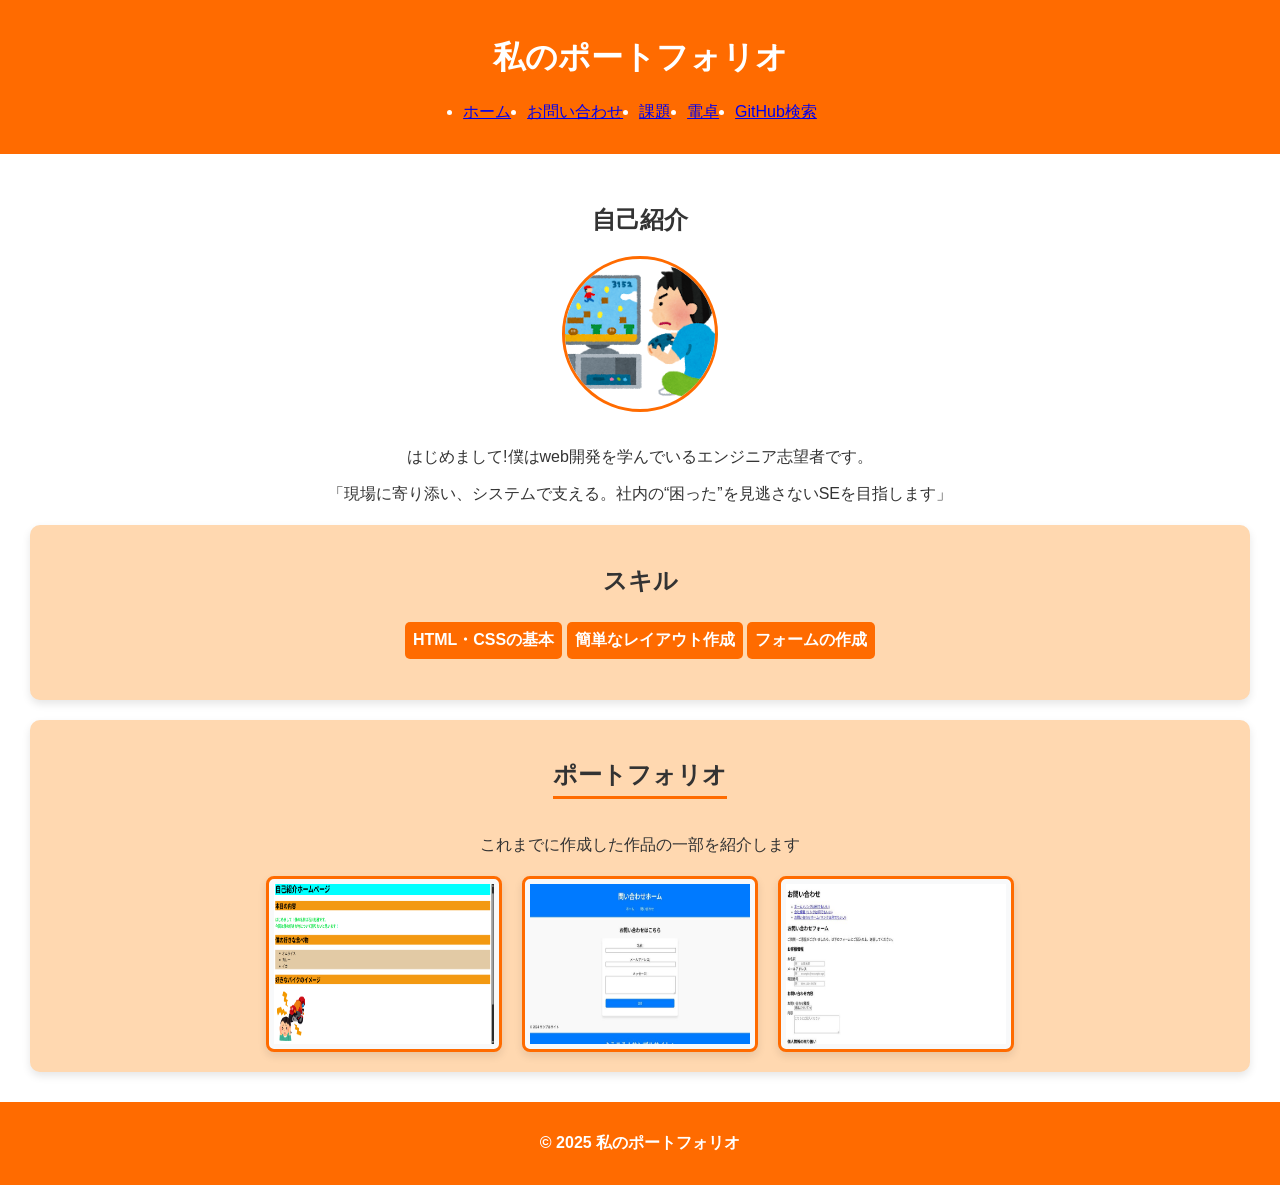
<file: index.html>
<!DOCTYPE html>
<html lang="ja">
<head>
    <meta charset="UTF-8">
    <meta name="viewport" content="width=device-width, initial-scale=1.0">
    <title>ポートフォリオ</title>
    <link rel="stylesheet" href="start-folder/css/style2.css">
</head>
<body>
    <header>
        <h1>私のポートフォリオ</h1>
        <nav>
            <ul class="parent">
                <li><a href="index.html">ホーム</a></li>
                <li><a href="start-folder/contact.html">お問い合わせ</a></li>
                <li><a href="start-folder/work.html">課題</a></li>
                <li><a href="start-folder/calculate.html">電卓</a></li>
                <li><a href="start-folder/githubsearch.html">GitHub検索</a></li>
            </ul>
        </nav>
    </header>
    <main>
        <section class="profile">
            <h2>自己紹介</h2>
            <img src="start-folder/img/profile.png" alt="プロフィール写真" class="profile-img">
            <p>はじめまして!僕はweb開発を学んでいるエンジニア志望者です。<dt></dt>
                「現場に寄り添い、システムで支える。社内の“困った”を見逃さないSEを目指します」
            </p>
        </section>
        <section class="skills">
            <h2>スキル</h2>
            <ul class="skill-list" style="list-style: none; padding: 0;">
                <li>HTML・CSSの基本</li>
                <li>簡単なレイアウト作成</li>
                <li>フォームの作成</li>
            </ul>
        </section>
        <section class="portfolio">
            <h2>ポートフォリオ</h2>
            <p>これまでに作成した作品の一部を紹介します</p>
            <div class="portfolio-items">
                <img src="start-folder/img/work1.png" alt="作品1">
                <img src="start-folder/img/work2.jpg" alt="作品2">
                <img src="start-folder/img/work3.jpg" alt="作品3">
            </div>
        </section>
    </main>
    <footer>
        <p>&copy; 2025 私のポートフォリオ</p>
    </footer>
</body>
</html>
</file>
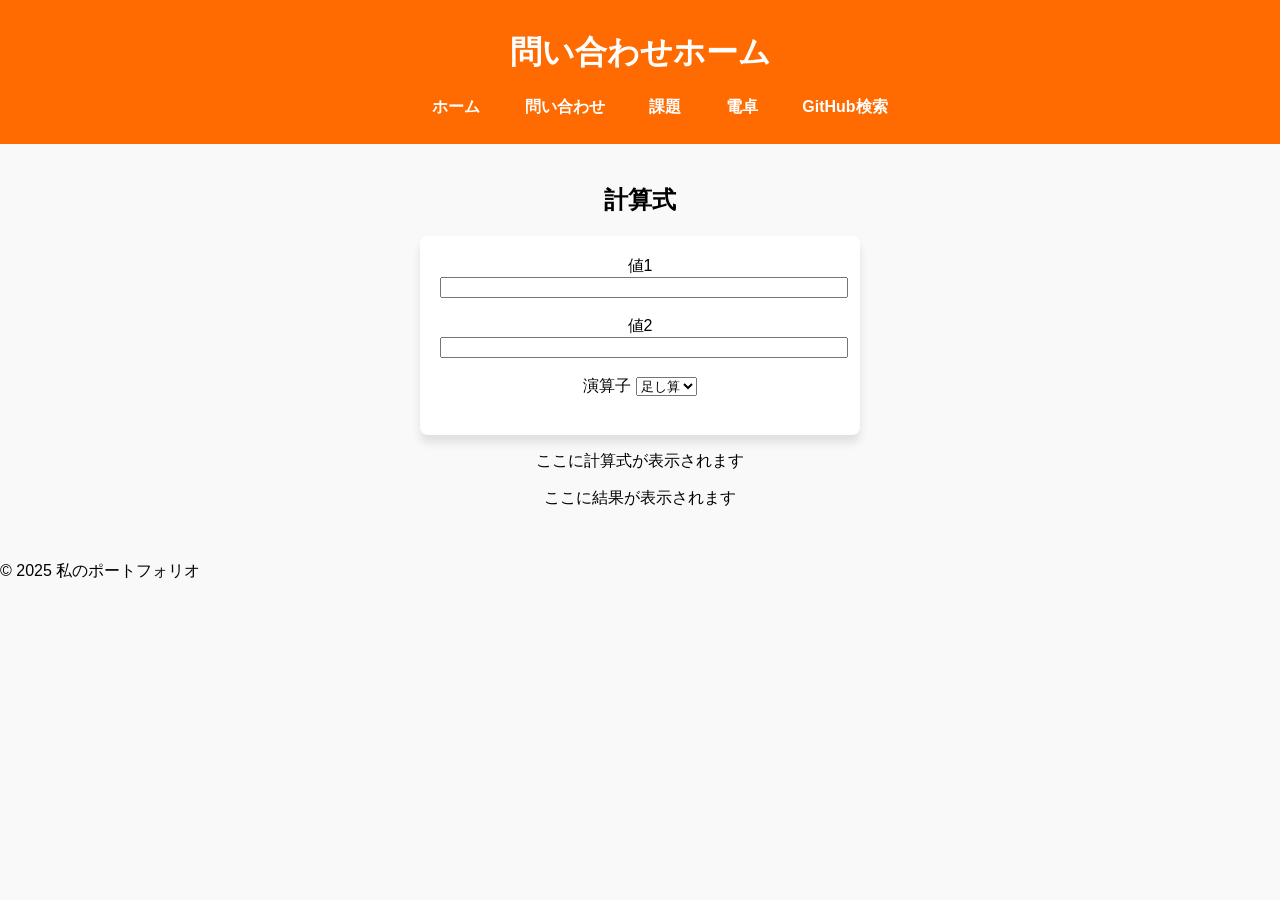
<file: start-folder/calculate.html>
<!DOCTYPE html>
<html lang="ja">
<head>
    <meta charset="UTF-8">
    <meta name="viewport" content="width=device-width, initial-scale=1.0">
    <title>問い合わせ</title>
    <link rel="stylesheet" href="css/style.css">
</head>
<body>
    <header>
        <h1>問い合わせホーム</h1>
        <nav>
            <ul class="nav-list">
                <li><a href="../index.html">ホーム</a></li>
                <li><a href="contact.html">問い合わせ</a></li>
                <li><a href="work.html">課題</a></li>
                <li><a href="calculate.html">電卓</a></li>
                <li><a href="githubsearch.html">GitHub検索</a></li>
            </ul>
        </nav>
    </header>
    <main>
        <section class="contact-form">
            <h2>計算式</h2>
            <form id="calcform" action="#" method="POST">
                <label for="value1">値1</label>
                <input type="number" id="value1"><br>

                <label for="value2">値2</label>
                <input type="number" id="value2"><br>

                <label for="choice">演算子</label>
                <select name="choice" id="choice">
                    <option value="addition">足し算</option>
                    <option value="subtraction">引き算</option>
                    <option value="multiplication">掛け算</option>
                    <option value="division">割り算</option>
                </select><br><br>
            </form>
            <p id="formula">ここに計算式が表示されます</p>
            <p id="result">ここに結果が表示されます</p>
        </section>
    </main>
    <footer>
        <p>&copy; 2025 私のポートフォリオ</p>
    </footer>
    <script src="Javascript/calcilate.js"></script>
</body>
</html>
</file>
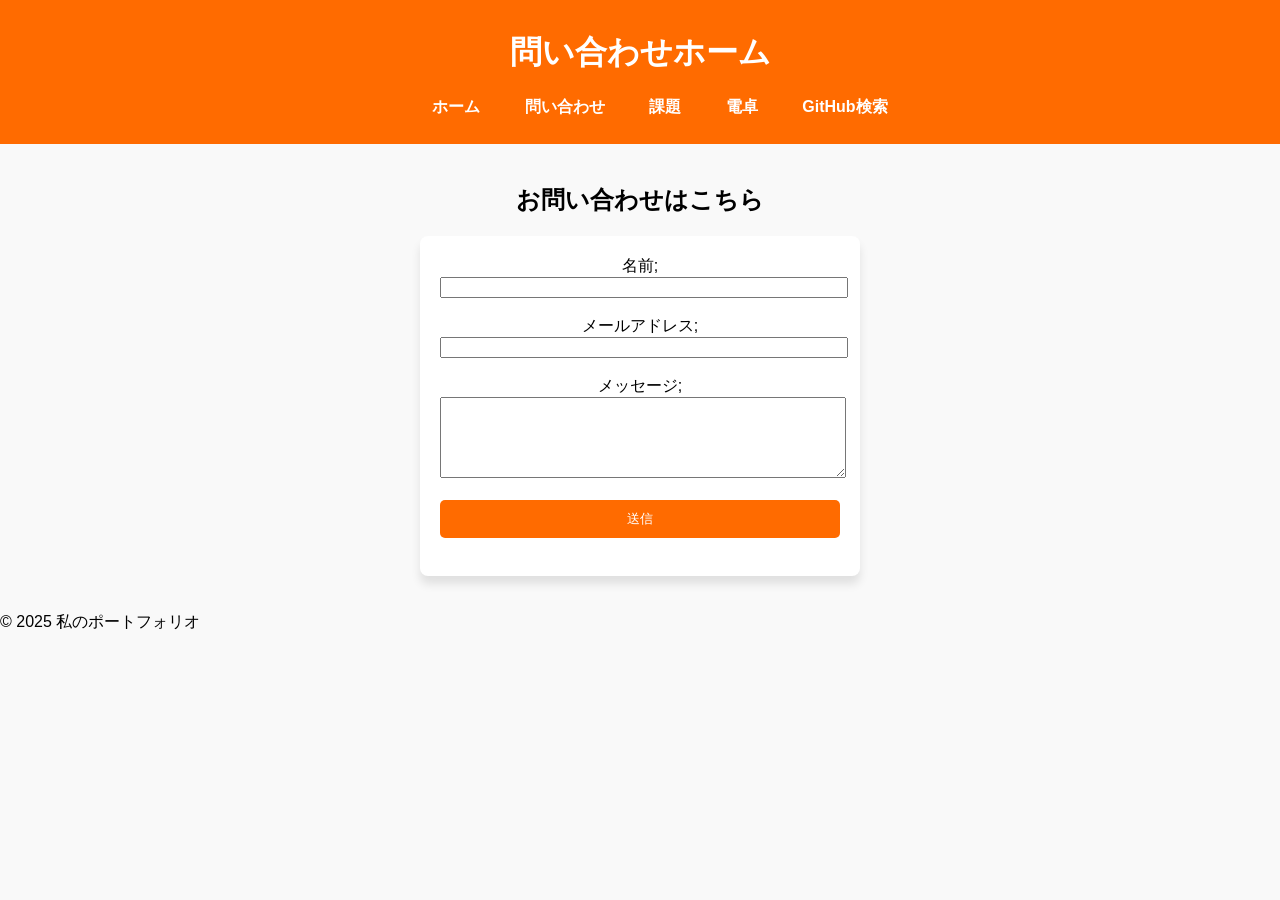
<file: start-folder/contact.html>
<!DOCTYPE html>
<html lang="ja">
<head>
    <meta charset="UTF-8">
    <meta name="viewport" content="width=device-width, initial-scale=1.0">
    <title>問い合わせ</title>
    <link rel="stylesheet" href="css/style.css">
</head>
<body>
    <header>
        <h1>問い合わせホーム</h1>
        <nav>
            <ul class="nav-list">
                <li><a href="../index.html">ホーム</a></li>
                <li><a href="contact.html">問い合わせ</a></li>
                <li><a href="work.html">課題</a></li>
                <li><a href="calculate.html">電卓</a></li>
                <li><a href="githubsearch.html">GitHub検索</a></li>
            </ul>
        </nav>
    </header>
    <main>
        <section>
            <h2>お問い合わせはこちら</h2>
            <form action="submit.php" method="POST">
                <label for="name">名前;</label>
                <input type="text" id="name" name="name" required>

                <label for="emaill">メールアドレス;</label>
                <input type="emaill" id="emaill" name="emaill" required>

                <label for="message">メッセージ;</label>
                <textarea id="message" name="message" rows="5" required></textarea>

                <button type="submit">送信</button>
            </form>
        </section>
    </main>
    <footer>
        <p>&copy; 2025 私のポートフォリオ
        </p>
    </footer>
</body>
</html>
</file>
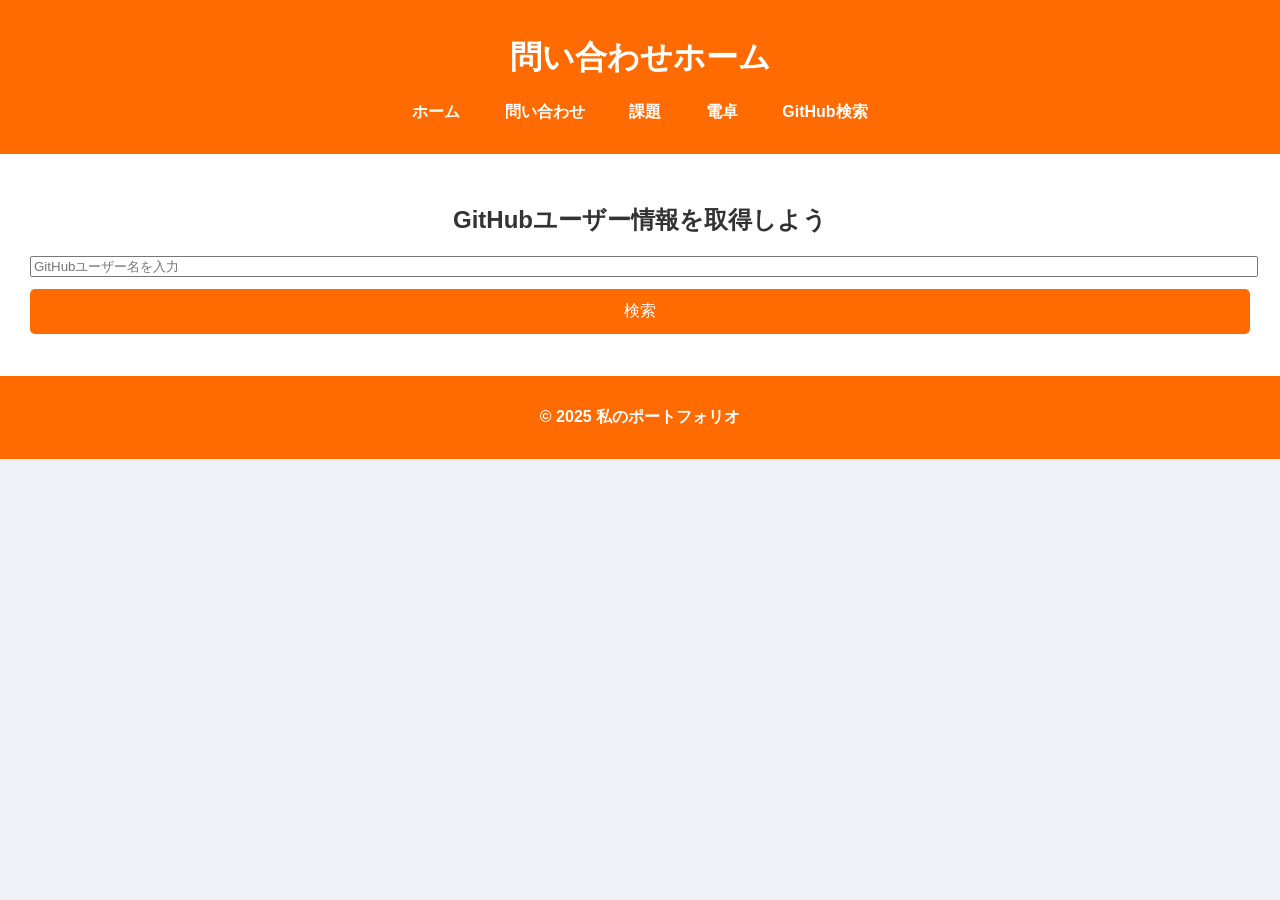
<file: start-folder/githubsearch.html>
<!DOCTYPE html>
<html lang="ja">
<head>
    <meta charset="UTF-8">
    <meta name="viewport" content="width=device-width, initial-scale=1.0">
    <title>問い合わせ</title>
    <link rel="stylesheet" href="css/style.css">
    <link rel="stylesheet" href="css/style2.css">
</head>
<body>
    <header>
        <h1>問い合わせホーム</h1>
        <nav>
            <ul class="nav-list">
                <li><a href="../index.html">ホーム</a></li>
                <li><a href="contact.html">問い合わせ</a></li>
                <li><a href="work.html">課題</a></li>
                <li><a href="calculate.html">電卓</a></li>
                <li><a href="githubsearch.html">GitHub検索</a></li>
            </ul>
        </nav>
    </header>
    <main>
        <section class="contact-from">
            <h1>GitHubユーザー情報を取得しよう</h1>
            <input type="text" id="username" placeholder="GitHubユーザー名を入力" >
            <button id="searchBtn">検索</button>
            <div id="result"></div>
            <script src="../start-folder/Javascript/githubresearch.js"></script>
        </section>
    </main>
    <footer>
        <p>&copy; 2025 私のポートフォリオ</p>
    </footer>

</body>
</html>
</file>
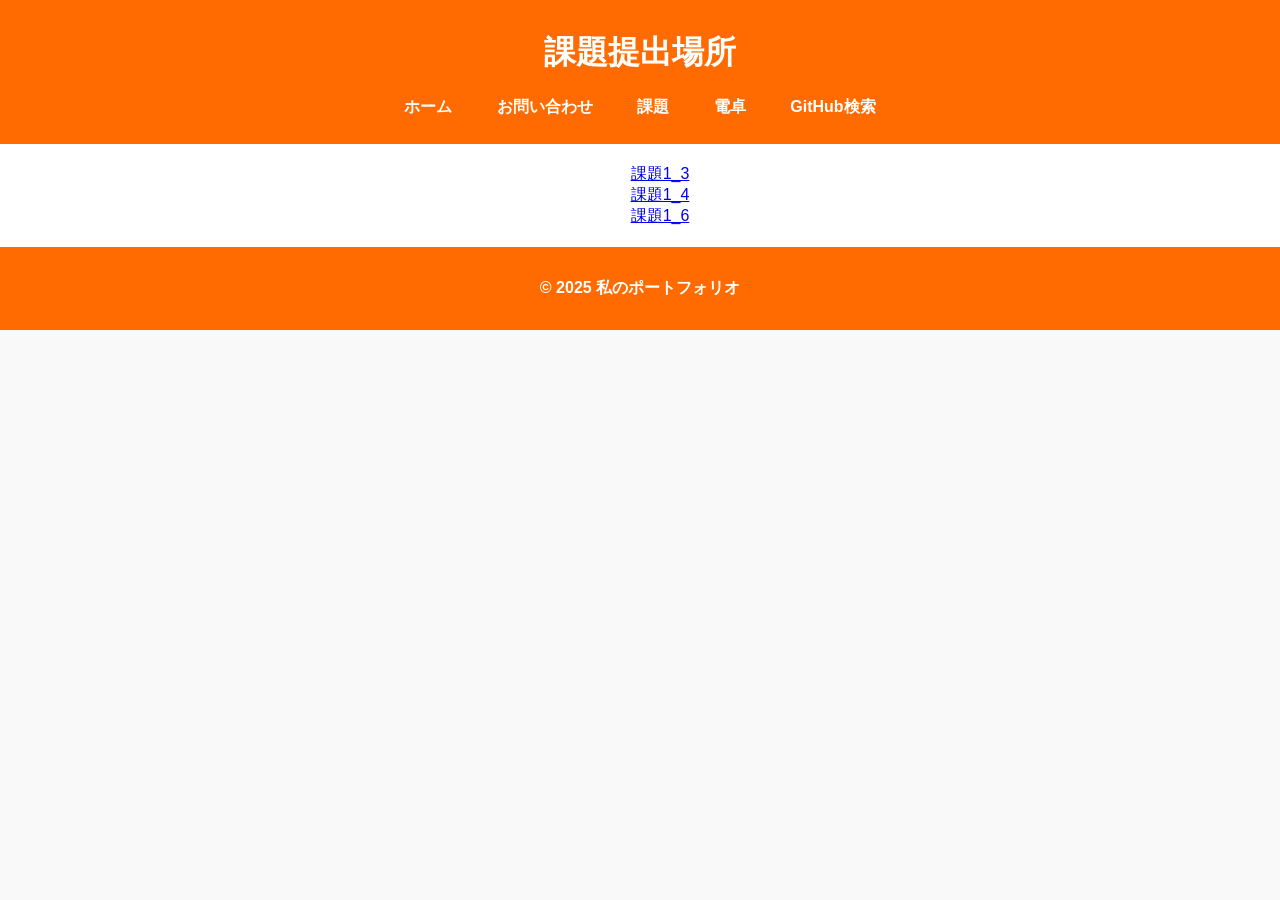
<file: start-folder/work.html>
<!DOCTYPE html>
<html lang="ja">
<head>
    <meta charset="UTF-8">
    <meta name="viewport" content="width=device-width, initial-scale=1.0">
    <title>お問い合わせ</title>
    <link rel="stylesheet" href="css/style2.css">
    <link rel="stylesheet" href="css/style.css">
    <style>
        .work-list {
            margin: auto;
            list-style: none;
        }
    </style>
</head>

<body>
    <header>
        <h1>課題提出場所</h1>
        <nav>
            <ul class="nav-list">
                <li><a href="../index.html">ホーム</a></li>
                <li><a href="contact.html">お問い合わせ</a></li>
                <li><a href="work.html">課題</a></li>
                <li><a href="calculate.html">電卓</a></li>
                <li><a href="githubsearch.html">GitHub検索</a></li>
            </ul>
        </nav>
    </header>
    <main>
        <section>
            <ul class="work-list">
                <li><a href="JavaScriptWork/work1_3/1_3.html">課題1_3</a></li>
                <li><a href="JavaScriptWork/work1_4/1_4.html">課題1_4</a></li>
                <li><a href="JavaScriptWork/work1_6/1_6.html">課題1_6</a></li>
            </ul>
        </section>
    </main>
    <footer>
        <p>&copy; 2025 私のポートフォリオ</p>
    </footer>
    
</body>
</html>
</file>
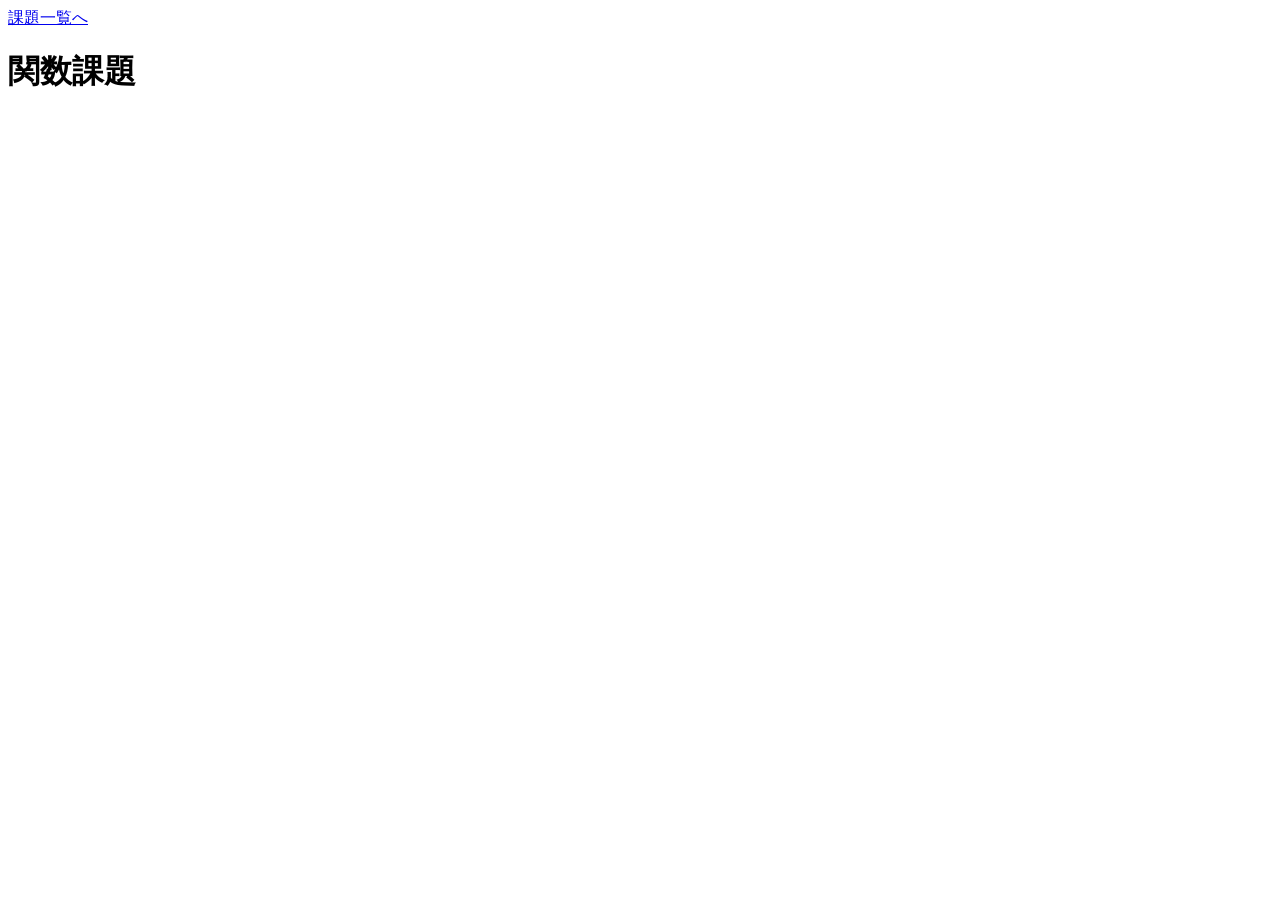
<file: start-folder/JavaScriptWork/work1_3/1_3.html>
<!DOCTYPE html>
<html lang="ja">
<head>
    <meta charset="UTF-8">
    <meta name="viewport" content="width=device-width, initial-scale=1.0">
    <title>関数課題</title>
</head>
<body>
    <a href="../../work.html">課題一覧へ</a>
    <h1>関数課題</h1>

    <script src="1_3.js"></script>

</body>
</html>
</file>
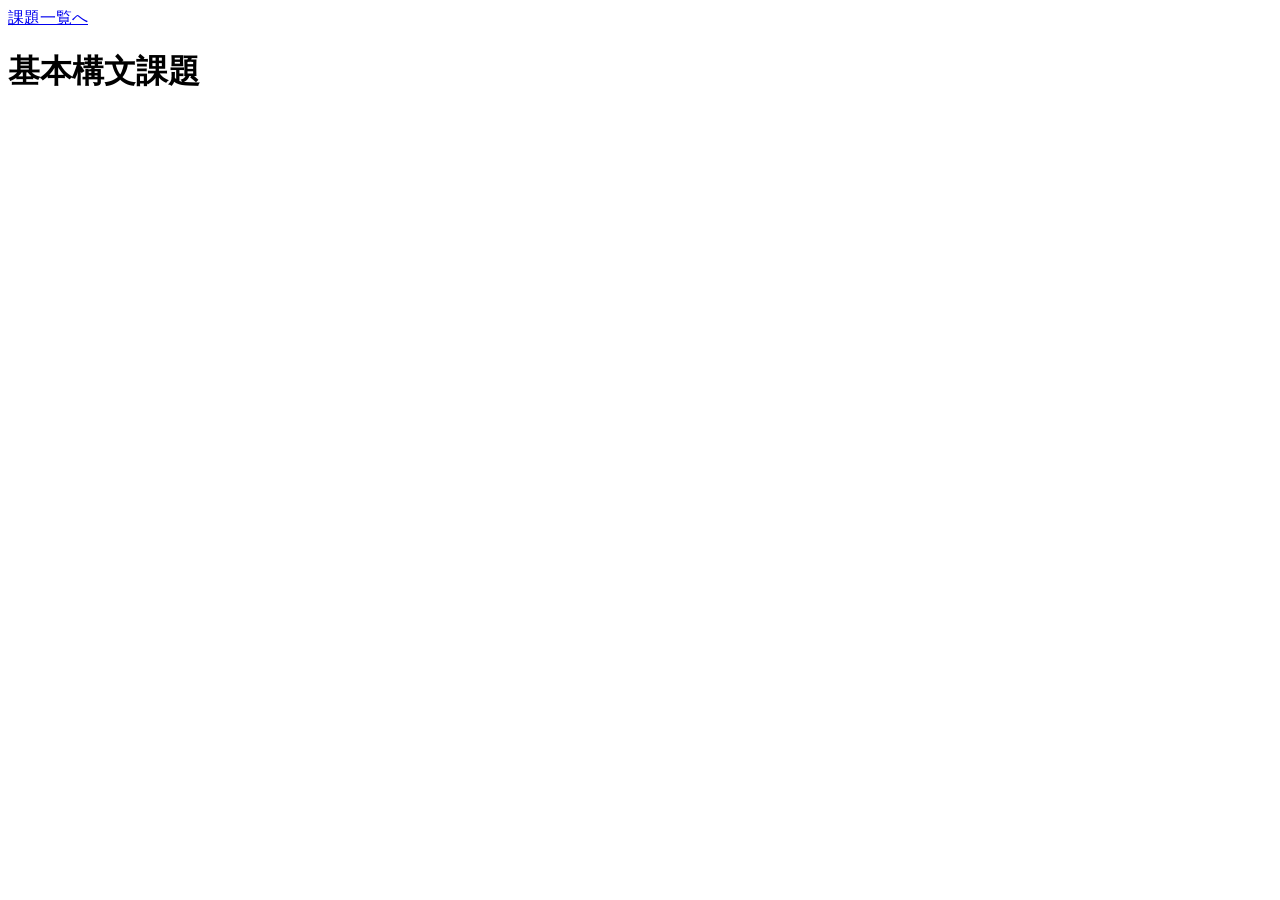
<file: start-folder/JavaScriptWork/work1_4/1_4.html>
<!DOCTYPE html>
<html lang="ja">
<head>
    <meta charset="UTF-8">
    <meta name="viewport" content="width=device-width, initial-scale=1.0">
    <title>関数課題</title>
</head>
<body>
    <a href="../../work.html">課題一覧へ</a>
    <h1>基本構文課題</h1>

    <script src="1_4.js"></script>

</body>
</html>
</file>
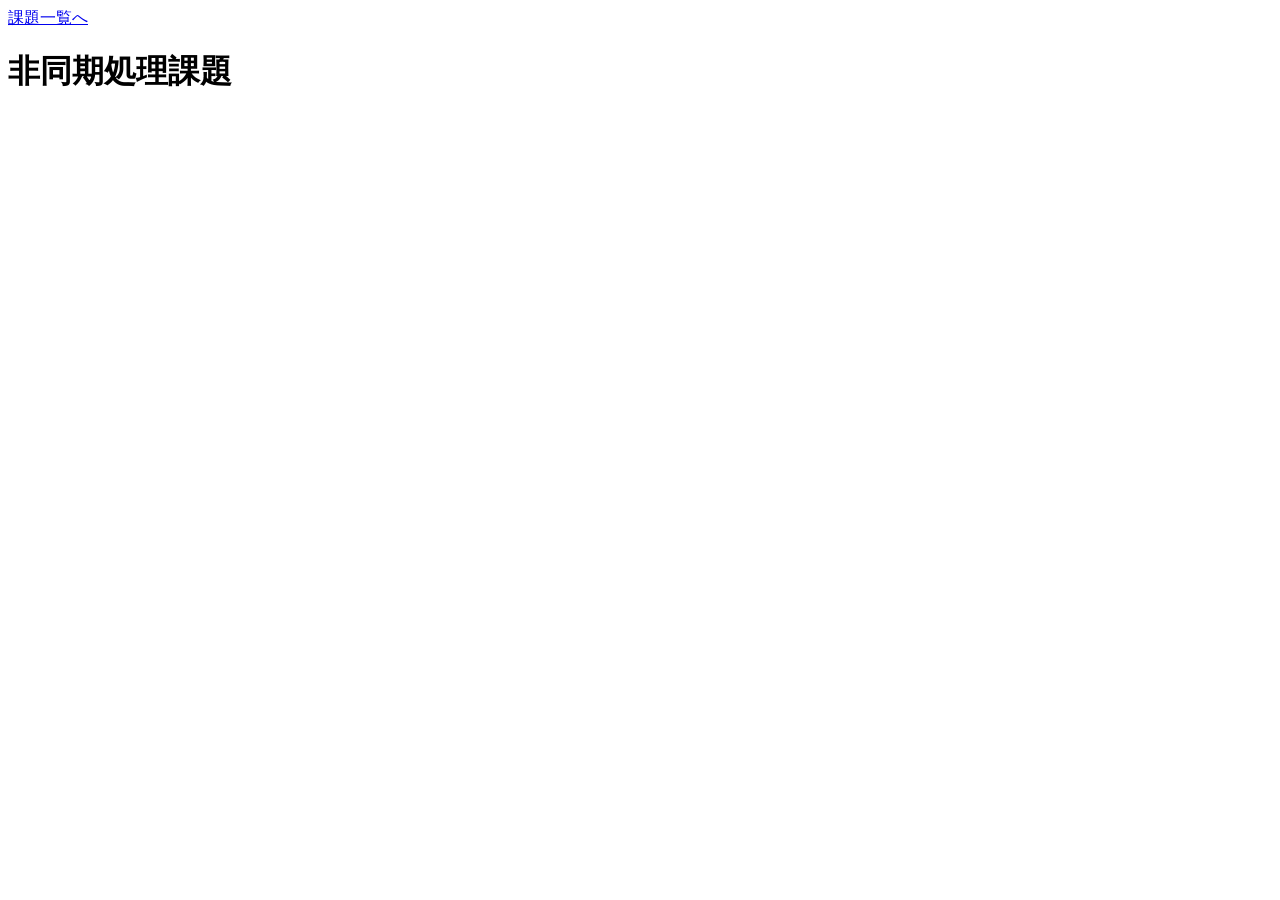
<file: start-folder/JavaScriptWork/work1_6/1_6.html>
<!DOCTYPE html>
<html lang="ja">
<head>
    <meta charset="UTF-8">
    <meta name="viewport" content="width=device-width, initial-scale=1.0">
    <title>関数課題</title>
</head>
<body>
    <a href="../../work.html">課題一覧へ</a>
    <h1>非同期処理課題</h1>

    <script src="1_6.js"></script>

</body>
</html>
</file>
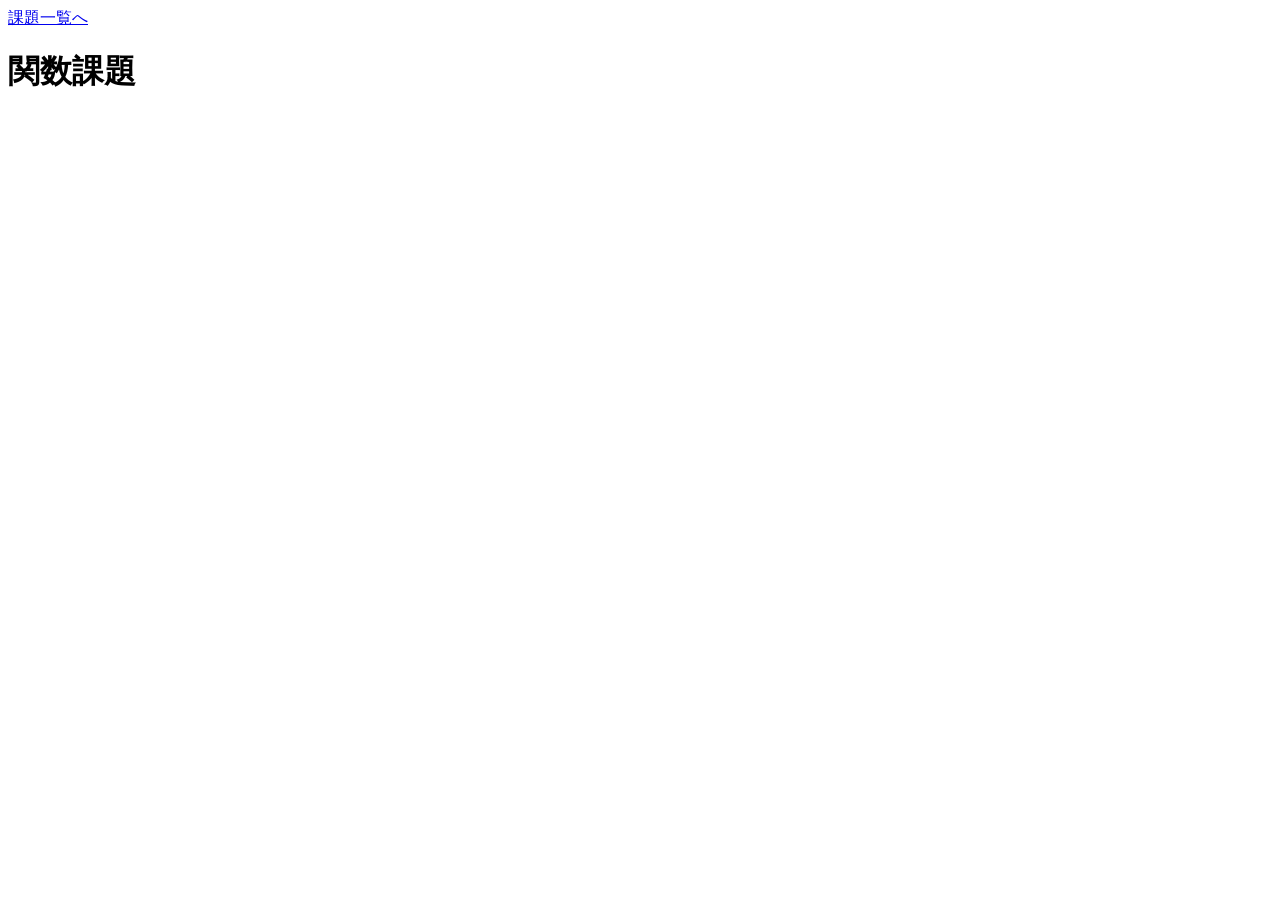
<file: start-folder/JavaScriptWork/work1_3/1_4work/1_4.html>
<!DOCTYPE html>
<html lang="ja">
<head>
    <meta charset="UTF-8">
    <meta name="viewport" content="width=device-width, initial-scale=1.0">
    <title>関数課題</title>
</head>
<body>
    <a href="../../work.html">課題一覧へ</a>
    <h1>関数課題</h1>

    <script src="1_4.js"></script>

</body>
</html>
</file>
<file: start-folder/css/style2.css>
body {
    font-family: Arial, sans-serif;
    margin: 0;
    padding: 0;
    background-color: #eef2f7;
    color: #333;
}

header {
    background-color: #ff6b00;
    color: white;
    padding: 15px 0;
    text-align: center;
}

.parent {
    display: flex;
    justify-content: center;
    gap: 16px;
}

nav ul {
    padding: 0;
}

.nav-list {
    list-style: none;
    text-align: center;
}

.nav-list li {
    display:inline;
    margin: 0 20px;
}

.nav-list li a {
    color: white;
    text-decoration: none;
    font-weight: bold;
}

main {
    padding: 30px;
    text-align: center;
    background-color: #ffffff;
}

.profile-img {
    width: 150px;
    border-radius: 50%;
    margin-bottom: 15px;
    border: 3px solid #ff6b00;
}

.skills {
    background-color: #ffd8b0;
    padding: 20px;
    border-radius: 10px;
    margin-top: 20px;
    box-shadow: 0px 4px 8px rgba(0, 0, 0, 0.1);
}

.skill-list {
    list-style: none;
    padding: 0;
    font-weight: bold;
    color: #ff6b00;
}

.skill-list li {
    background: #ff6b00;
    color: white;
    padding: 8px;
    margin: 5px 0;
    border-radius: 5px;
    display: inline-block;
}

.portfolio {
    background-color: #ffd8b0;
    padding: 20px;
    border-radius: 10px;
    margin-top: 20px;
    box-shadow: 0px 4px 8px rgba(0, 0, 0, 0.1);
}

.portfolio h2 {
    
    border-bottom: 3px solid #ff6b00;
    display: inline-block;
    padding-bottom: 5px;
}

.portfolio-items {
    display: flex;
    justify-content: center;
    gap: 20px;
    margin-top: 20px;
}

.portfolio-items img {
    width: 220px;
    height: 160px;
    border-radius: 8px;
    border: 3px solid #ff6b00;
    background-color: #f8f9fa;
    padding: 5px;
    box-shadow: 0px 4px 8px rgba(16, 16, 16, 0.1);
}

.contact-form {
    max-width: 400px;
    margin: auto;
    background: white;
    padding: 20px;
    border: 20px;
    border-radius: 8px;
    box-shadow: 0px 0px 10px rgba(0, 0, 0, 0.2);
}

label, input, textarea, button {
    display: block;
    width: 100%;
    margin-bottom: 12px;
}

button {
    background-color: #ff6b00;
    color: white;
    padding: 12px;
    border: none;
    border-radius: 5px;
    cursor: pointer;
    font-size: 16px;
}

footer {
    text-align: center;
    padding: 15px;
    background-color: #ff6b00;
    color: white;
    font-weight: bold;
}
</file>
<file: start-folder/css/style.css>
body{
    font-family: Arial, sans-serif;
    margin: 0;
    background-color: #f9f9f9;
}

header{
    background-color: #ff6b00;
    color: white;
    padding: 10px 0;
    text-align: center;
}

.nav ul {
    padding: 0;
}

.nav-list {
    list-style: none;
    text-align: center;
}

.nav-list li {
    display:inline;
    margin: 0 20px;
}

.nav-list li a {
    color: white;
    text-decoration: none;
    font-weight: bold;
}

main {
    padding: 20px;
    text-align: center;
}

form {
    max-width: 400px;
    margin: auto;
    background: white;
    padding: 20px;
    border-radius: 8px;
    box-shadow: 0px 8px 10px rgba(0, 0, 0,0.1);
}

label, input, textarea, button {
    width: 100%;
    margin-bottom: 18px;
}

button {
    background-color: #ff6b00;
    color: white;
    padding: 10px;
    border: none;
    border-radius: 5px;
    cursor: pointer;
}
</file>
